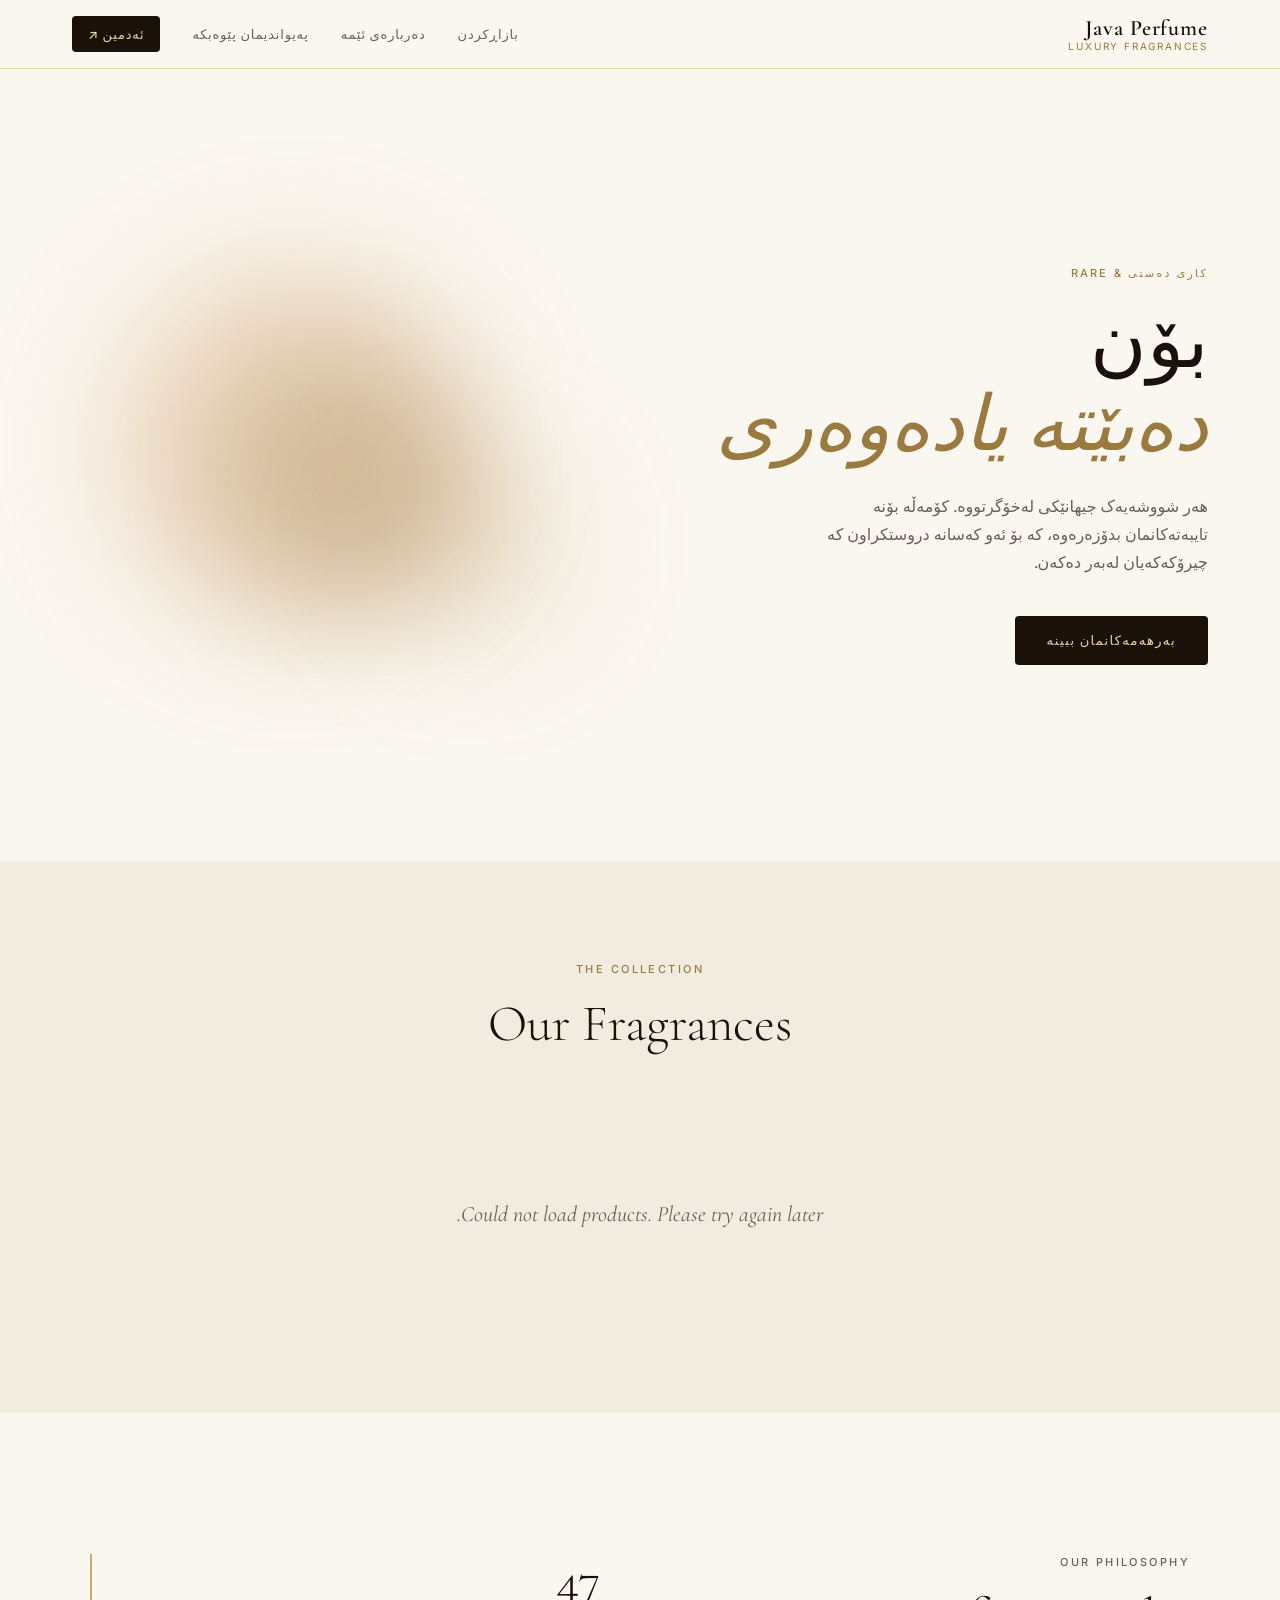
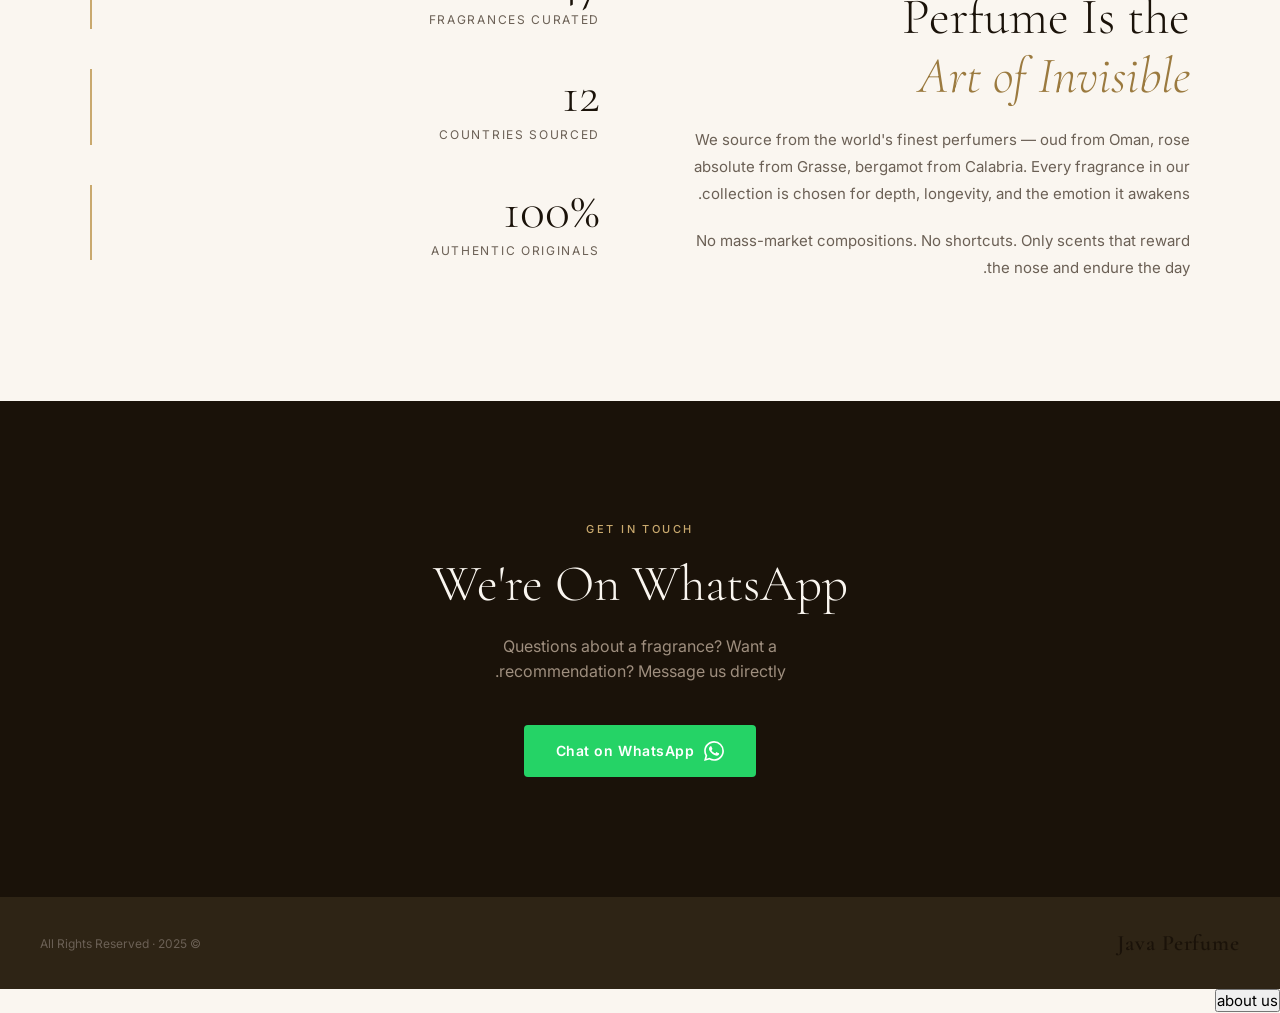
<file: index.html>
<!DOCTYPE html>
<html lang="en">
<head>
  <meta charset="UTF-8"/>
  <meta name="viewport" content="width=device-width, initial-scale=1.0"/>
  <title>Java Perfume – Luxury Fragrances</title>
  <link rel="preconnect" href="https://fonts.googleapis.com"/>
  <link href="https://fonts.googleapis.com/css2?family=Cormorant+Garamond:ital,wght@0,300;0,400;0,600;1,300;1,400&family=Inter:wght@300;400;500&display=swap" rel="stylesheet"/>
<link rel="icon" type="image/png" href="Screenshot_2026-06-13-19-53-17-944_com.zhiliaoapp"/>
  <link rel="stylesheet" href="css/style.css"/>
</head>
<body>

  <header class="site-header">
    <div class="header-inner">
      <a href="index.html" class="logo">
        <span class="logo-main">Java Perfume</span>
        <span class="logo-sub">Luxury Fragrances</span>
      </a>
      <nav class="nav">
        <a href="#shop">بازاڕکردن</a>
        <a href="#about">دەربارەی ئێمە</a>
        <a href="#contact">پەیواندیمان پێوەبکە</a>
        <a href="admin/index.html" class="nav-admin">ئەدمین ↗</a>
      </nav>
    </div>
  </header>

  <section class="hero">
    <div class="hero-content">
      <p class="hero-eyebrow">کاری دەستی &amp; Rare</p>
      <h1 class="hero-title">بۆن<br/><em>دەبێتە یادەوەری</em></h1>
      <p class="hero-desc">هەر شووشەیەک جیهانێکی لەخۆگرتووە. کۆمەڵە بۆنە تایبەتەکانمان بدۆزەرەوە، کە بۆ ئەو کەسانە دروستکراون کە چیرۆکەکەیان لەبەر دەکەن.</p>
      <a href="#shop" class="btn-primary">بەرهەمەکانمان ببینە</a>
    </div>
    <div class="hero-visual">
      <div class="hero-orb orb-1"></div>
      <div class="hero-orb orb-2"></div>
      <div class="hero-orb orb-3"></div>
    </div>
  </section>

  <section class="shop-section" id="shop">
    <div class="section-header">
      <p class="section-eyebrow">The Collection</p>
      <h2 class="section-title">Our Fragrances</h2>
    </div>
    <div class="product-grid" id="productGrid">
      <div class="loading-state"><div class="spinner"></div><p>Loading fragrances...</p></div>
    </div>
  </section>

  <section class="about-section" id="about">
    <div class="about-inner">
      <div class="about-text">
        <p class="section-eyebrow">Our Philosophy</p>
        <h2 class="section-title">Perfume Is the<br/><em>Art of Invisible</em></h2>
        <p>We source from the world's finest perfumers — oud from Oman, rose absolute from Grasse, bergamot from Calabria. Every fragrance in our collection is chosen for depth, longevity, and the emotion it awakens.</p>
        <p>No mass-market compositions. No shortcuts. Only scents that reward the nose and endure the day.</p>
      </div>
      <div class="about-visual">
        <div class="about-stat"><span class="stat-num">47</span><span class="stat-label">Fragrances Curated</span></div>
        <div class="about-stat"><span class="stat-num">12</span><span class="stat-label">Countries Sourced</span></div>
        <div class="about-stat"><span class="stat-num">100%</span><span class="stat-label">Authentic Originals</span></div>
      </div>
    </div>
  </section>

  <section class="contact-section" id="contact">
    <p class="section-eyebrow">Get in Touch</p>
    <h2 class="section-title">We're On WhatsApp</h2>
    <p class="contact-desc">Questions about a fragrance? Want a recommendation? Message us directly.</p>
    <a href="https://wa.me/9647709730735?text=Hello!%20I%20have%20a%20question%20about%20your%20fragrances." class="btn-whatsapp" target="_blank">
      <svg viewBox="0 0 24 24" fill="currentColor" width="20" height="20"><path d="M17.472 14.382c-.297-.149-1.758-.867-2.03-.967-.273-.099-.471-.148-.67.15-.197.297-.767.966-.94 1.164-.173.199-.347.223-.644.075-.297-.15-1.255-.463-2.39-1.475-.883-.788-1.48-1.761-1.653-2.059-.173-.297-.018-.458.13-.606.134-.133.298-.347.446-.52.149-.174.198-.298.298-.497.099-.198.05-.371-.025-.52-.075-.149-.669-1.612-.916-2.207-.242-.579-.487-.5-.669-.51-.173-.008-.371-.01-.57-.01-.198 0-.52.074-.792.372-.272.297-1.04 1.016-1.04 2.479 0 1.462 1.065 2.875 1.213 3.074.149.198 2.096 3.2 5.077 4.487.709.306 1.262.489 1.694.625.712.227 1.36.195 1.871.118.571-.085 1.758-.719 2.006-1.413.248-.694.248-1.289.173-1.413-.074-.124-.272-.198-.57-.347m-5.421 7.403h-.004a9.87 9.87 0 01-5.031-1.378l-.361-.214-3.741.982.998-3.648-.235-.374a9.86 9.86 0 01-1.51-5.26c.001-5.45 4.436-9.884 9.888-9.884 2.64 0 5.122 1.03 6.988 2.898a9.825 9.825 0 012.893 6.994c-.003 5.45-4.437 9.884-9.885 9.884m8.413-18.297A11.815 11.815 0 0012.05 0C5.495 0 .16 5.335.157 11.892c0 2.096.547 4.142 1.588 5.945L.057 24l6.305-1.654a11.882 11.882 0 005.683 1.448h.005c6.554 0 11.89-5.335 11.893-11.893a11.821 11.821 0 00-3.48-8.413z"/></svg>
      Chat on WhatsApp
    </a>
  </section>

  <footer class="site-footer">
    <div class="footer-inner">
      <span class="logo-main">Java Perfume</span>
      <span class="footer-copy">© 2025 · All Rights Reserved</span>
    </div>
  </footer>

  <!-- ORDER MODAL -->
  <div class="modal-overlay" id="orderModal">
    <div class="modal">
      <button class="modal-close" id="modalClose">✕</button>
      <p class="modal-eyebrow">Place Your Order</p>
      <h3 class="modal-title" id="modalProductName"></h3>
      <p class="modal-price" id="modalProductPrice"></p>
      <div class="form-group">
        <label>Your Name</label>
        <input type="text" id="orderName" placeholder="Your full name"/>
      </div>
      <div class="form-group">
        <label>Size</label>
        <select id="orderSize">
          <option>30ml</option>
          <option>50ml</option>
          <option>100ml</option>
        </select>
      </div>
      <div class="form-group">
        <label>Quantity</label>
        <input type="number" id="orderQty" value="1" min="1" max="10"/>
      </div>
      <div class="form-group">
        <label>Notes (optional)</label>
        <textarea id="orderNotes" placeholder="Gift wrapping, special requests..."></textarea>
      </div>
      <button class="btn-whatsapp" id="sendOrderBtn">
        <svg viewBox="0 0 24 24" fill="currentColor" width="18" height="18"><path d="M17.472 14.382c-.297-.149-1.758-.867-2.03-.967-.273-.099-.471-.148-.67.15-.197.297-.767.966-.94 1.164-.173.199-.347.223-.644.075-.297-.15-1.255-.463-2.39-1.475-.883-.788-1.48-1.761-1.653-2.059-.173-.297-.018-.458.13-.606.134-.133.298-.347.446-.52.149-.174.198-.298.298-.497.099-.198.05-.371-.025-.52-.075-.149-.669-1.612-.916-2.207-.242-.579-.487-.5-.669-.51-.173-.008-.371-.01-.57-.01-.198 0-.52.074-.792.372-.272.297-1.04 1.016-1.04 2.479 0 1.462 1.065 2.875 1.213 3.074.149.198 2.096 3.2 5.077 4.487.709.306 1.262.489 1.694.625.712.227 1.36.195 1.871.118.571-.085 1.758-.719 2.006-1.413.248-.694.248-1.289.173-1.413-.074-.124-.272-.198-.57-.347m-5.421 7.403h-.004a9.87 9.87 0 01-5.031-1.378l-.361-.214-3.741.982.998-3.648-.235-.374a9.86 9.86 0 01-1.51-5.26c.001-5.45 4.436-9.884 9.888-9.884 2.64 0 5.122 1.03 6.988 2.898a9.825 9.825 0 012.893 6.994c-.003 5.45-4.437 9.884-9.885 9.884m8.413-18.297A11.815 11.815 0 0012.05 0C5.495 0 .16 5.335.157 11.892c0 2.096.547 4.142 1.588 5.945L.057 24l6.305-1.654a11.882 11.882 0 005.683 1.448h.005c6.554 0 11.89-5.335 11.893-11.893a11.821 11.821 0 00-3.48-8.413z"/></svg>
        Send Order via WhatsApp
      </button>
    </div>
  </div>
   <form action="myFirstWeb.html" method="POST"> 
    <input type="submit" value="about us">
  </form>
  <script src="js/config.js"></script>
  <script src="js/db.js"></script>
  <script src="js/shop.js"></script>
</body>
</html>
</file>
<file: css/style.css>
body {
  direction: rtl;
  text-align: right;
}
/* =============================================
   MAISON LUMIÈRE — FRAGRANCE SHOP STYLESHEET
   ============================================= */

/* --- TOKENS --- */
:root {
  --gold:        #C9A96E;
  --gold-light:  #E8D5A3;
  --gold-dark:   #9B7A3F;
  --ink:         #1A1209;
  --ink-soft:    #2E2415;
  --smoke:       #6B6055;
  --parchment:   #FAF6F0;
  --parchment-2: #F2EBE0;
  --white:       #FFFFFF;
  --green-wa:    #25D366;

  --font-display: 'Cormorant Garamond', Georgia, serif;
  --font-body:    'Inter', system-ui, sans-serif;

  --radius: 4px;
  --radius-lg: 12px;
  --shadow: 0 4px 24px rgba(26,18,9,0.10);
  --shadow-hover: 0 12px 40px rgba(26,18,9,0.18);
}

/* --- RESET --- */
*, *::before, *::after { box-sizing: border-box; margin: 0; padding: 0; }
html { scroll-behavior: smooth; }
body {
  font-family: var(--font-body);
  background: var(--parchment);
  color: var(--ink);
  line-height: 1.6;
  font-size: 15px;
}
a { text-decoration: none; color: inherit; }
img { display: block; max-width: 100%; }
input, select, textarea, button { font-family: inherit; font-size: inherit; }

/* --- HEADER --- */
.site-header {
  position: sticky;
  top: 0;
  z-index: 100;
  background: rgba(250, 246, 240, 0.92);
  backdrop-filter: blur(12px);
  border-bottom: 1px solid var(--gold-light);
}
.header-inner {
  max-width: 1200px;
  margin: 0 auto;
  padding: 0 32px;
  height: 68px;
  display: flex;
  align-items: center;
  justify-content: space-between;
}
.logo { display: flex; flex-direction: column; line-height: 1.1; }
.logo-main {
  font-family: var(--font-display);
  font-size: 22px;
  font-weight: 600;
  color: var(--ink);
  letter-spacing: 0.04em;
}
.logo-sub {
  font-size: 10px;
  letter-spacing: 0.18em;
  text-transform: uppercase;
  color: var(--gold-dark);
  font-weight: 400;
}
.nav { display: flex; align-items: center; gap: 32px; }
.nav a {
  font-size: 13px;
  letter-spacing: 0.06em;
  text-transform: uppercase;
  color: var(--smoke);
  font-weight: 500;
  transition: color 0.2s;
}
.nav a:hover { color: var(--gold-dark); }
.nav-admin {
  background: var(--ink);
  color: var(--gold-light) !important;
  padding: 8px 16px;
  border-radius: var(--radius);
}
.nav-admin:hover { background: var(--ink-soft) !important; color: var(--gold) !important; }

/* --- HERO --- */
.hero {
  min-height: 88vh;
  display: grid;
  grid-template-columns: 1fr 1fr;
  align-items: center;
  max-width: 1200px;
  margin: 0 auto;
  padding: 80px 32px;
  gap: 64px;
  position: relative;
}
.hero-eyebrow {
  font-size: 11px;
  letter-spacing: 0.2em;
  text-transform: uppercase;
  color: var(--gold-dark);
  margin-bottom: 20px;
  font-weight: 500;
}
.hero-title {
  font-family: var(--font-display);
  font-size: clamp(52px, 6vw, 80px);
  font-weight: 300;
  line-height: 1.08;
  color: var(--ink);
  margin-bottom: 24px;
}
.hero-title em { font-style: italic; color: var(--gold-dark); }
.hero-desc {
  color: var(--smoke);
  font-size: 16px;
  line-height: 1.75;
  max-width: 420px;
  margin-bottom: 40px;
}
.btn-primary {
  display: inline-block;
  background: var(--ink);
  color: var(--gold-light);
  padding: 14px 32px;
  border-radius: var(--radius);
  font-size: 13px;
  letter-spacing: 0.1em;
  text-transform: uppercase;
  font-weight: 500;
  transition: background 0.2s, transform 0.15s;
}
.btn-primary:hover { background: var(--gold-dark); transform: translateY(-1px); }

/* Hero orbs — abstract fragrance "liquid" visual */
.hero-visual {
  position: relative;
  height: 480px;
}
.hero-orb {
  position: absolute;
  border-radius: 50%;
  filter: blur(60px);
  mix-blend-mode: multiply;
}
.orb-1 { width: 360px; height: 360px; background: #D4A96E55; top: 40px; left: 40px; animation: drift 8s ease-in-out infinite; }
.orb-2 { width: 260px; height: 260px; background: #9B7A3F44; top: 120px; left: 140px; animation: drift 11s ease-in-out infinite reverse; }
.orb-3 { width: 200px; height: 200px; background: #C9A96E33; bottom: 60px; right: 40px; animation: drift 14s ease-in-out infinite; }
@keyframes drift {
  0%, 100% { transform: translate(0, 0) scale(1); }
  33% { transform: translate(20px, -20px) scale(1.05); }
  66% { transform: translate(-15px, 15px) scale(0.97); }
}

/* --- SHOP SECTION --- */
.shop-section {
  background: var(--parchment-2);
  padding: 100px 32px;
}
.section-header { text-align: center; margin-bottom: 64px; }
.section-eyebrow {
  font-size: 11px;
  letter-spacing: 0.22em;
  text-transform: uppercase;
  color: var(--gold-dark);
  margin-bottom: 16px;
  font-weight: 500;
}
.section-title {
  font-family: var(--font-display);
  font-size: clamp(36px, 4vw, 52px);
  font-weight: 300;
  color: var(--ink);
  line-height: 1.15;
}
.section-title em { font-style: italic; color: var(--gold-dark); }

.product-grid {
  max-width: 1200px;
  margin: 0 auto;
  display: grid;
  grid-template-columns: repeat(auto-fill, minmax(280px, 1fr));
  gap: 32px;
}

/* Product Card */
.product-card {
  background: var(--white);
  border-radius: var(--radius-lg);
  overflow: hidden;
  box-shadow: var(--shadow);
  transition: box-shadow 0.3s, transform 0.3s;
  display: flex;
  flex-direction: column;
}
.product-card:hover { box-shadow: var(--shadow-hover); transform: translateY(-4px); }

.product-thumb {
  width: 100%;
  aspect-ratio: 3/4;
  display: flex;
  align-items: center;
  justify-content: center;
  font-size: 72px;
  position: relative;
  overflow: hidden;
}
.product-badge {
  position: absolute;
  top: 16px;
  right: 16px;
  background: var(--ink);
  color: var(--gold-light);
  font-size: 10px;
  letter-spacing: 0.12em;
  text-transform: uppercase;
  padding: 4px 10px;
  border-radius: 2px;
}

.product-body { padding: 24px; flex: 1; display: flex; flex-direction: column; }
.product-notes {
  font-size: 10px;
  letter-spacing: 0.14em;
  text-transform: uppercase;
  color: var(--gold-dark);
  margin-bottom: 8px;
}
.product-name {
  font-family: var(--font-display);
  font-size: 24px;
  font-weight: 400;
  color: var(--ink);
  line-height: 1.2;
  margin-bottom: 10px;
}
.product-desc {
  font-size: 13px;
  color: var(--smoke);
  line-height: 1.65;
  flex: 1;
  margin-bottom: 20px;
}
.product-footer {
  display: flex;
  align-items: center;
  justify-content: space-between;
  border-top: 1px solid var(--parchment-2);
  padding-top: 18px;
  margin-top: auto;
}
.product-price {
  font-family: var(--font-display);
  font-size: 26px;
  font-weight: 600;
  color: var(--ink);
}
.product-price span { font-size: 14px; font-weight: 300; color: var(--smoke); }

.btn-order {
  background: var(--gold);
  color: var(--ink);
  border: none;
  padding: 10px 20px;
  border-radius: var(--radius);
  font-size: 12px;
  letter-spacing: 0.08em;
  text-transform: uppercase;
  font-weight: 600;
  cursor: pointer;
  transition: background 0.2s, transform 0.15s;
}
.btn-order:hover { background: var(--gold-dark); color: var(--white); transform: translateY(-1px); }

/* Empty state */
.empty-state {
  grid-column: 1/-1;
  text-align: center;
  padding: 80px 32px;
  color: var(--smoke);
  font-family: var(--font-display);
  font-size: 22px;
  font-style: italic;
}

/* --- ABOUT --- */
.about-section { padding: 120px 32px; }
.about-inner {
  max-width: 1100px;
  margin: 0 auto;
  display: grid;
  grid-template-columns: 1fr 1fr;
  gap: 80px;
  align-items: center;
}
.about-text p {
  color: var(--smoke);
  line-height: 1.8;
  margin-top: 20px;
}
.about-visual {
  display: flex;
  flex-direction: column;
  gap: 40px;
}
.about-stat {
  border-left: 2px solid var(--gold);
  padding-left: 24px;
}
.stat-num {
  display: block;
  font-family: var(--font-display);
  font-size: 52px;
  font-weight: 300;
  color: var(--ink);
  line-height: 1;
}
.stat-label {
  font-size: 12px;
  letter-spacing: 0.14em;
  text-transform: uppercase;
  color: var(--smoke);
  margin-top: 4px;
  display: block;
}

/* --- CONTACT --- */
.contact-section {
  background: var(--ink);
  padding: 120px 32px;
  text-align: center;
}
.contact-section .section-eyebrow { color: var(--gold); }
.contact-section .section-title { color: var(--parchment); }
.contact-desc { color: #9E8E7E; margin: 20px auto 40px; max-width: 400px; font-size: 16px; }

.btn-whatsapp {
  display: inline-flex;
  align-items: center;
  gap: 10px;
  background: var(--green-wa);
  color: var(--white);
  padding: 15px 32px;
  border-radius: var(--radius);
  font-size: 14px;
  font-weight: 600;
  letter-spacing: 0.04em;
  cursor: pointer;
  border: none;
  transition: filter 0.2s, transform 0.15s;
}
.btn-whatsapp:hover { filter: brightness(1.1); transform: translateY(-1px); }

/* --- FOOTER --- */
.site-footer {
  background: var(--ink-soft);
  border-top: 1px solid #2E2415;
  padding: 28px 32px;
}
.footer-inner {
  max-width: 1200px;
  margin: 0 auto;
  display: flex;
  justify-content: space-between;
  align-items: center;
}
.footer-copy { font-size: 12px; color: var(--smoke); }

/* --- ORDER MODAL --- */
.modal-overlay {
  display: none;
  position: fixed;
  inset: 0;
  background: rgba(26,18,9,0.65);
  backdrop-filter: blur(6px);
  z-index: 500;
  align-items: center;
  justify-content: center;
  padding: 24px;
}
.modal-overlay.open { display: flex; }

.modal {
  background: var(--white);
  border-radius: var(--radius-lg);
  padding: 40px;
  max-width: 460px;
  width: 100%;
  position: relative;
  box-shadow: 0 24px 80px rgba(0,0,0,0.3);
  animation: modalIn 0.25s ease;
}
@keyframes modalIn {
  from { opacity: 0; transform: translateY(20px) scale(0.97); }
  to   { opacity: 1; transform: translateY(0) scale(1); }
}
.modal-close {
  position: absolute;
  top: 16px; right: 16px;
  background: none; border: none;
  font-size: 20px;
  color: var(--smoke);
  cursor: pointer;
  width: 32px; height: 32px;
  display: flex; align-items: center; justify-content: center;
  border-radius: 50%;
  transition: background 0.2s;
}
.modal-close:hover { background: var(--parchment-2); }
.modal-eyebrow { font-size: 11px; letter-spacing: 0.18em; text-transform: uppercase; color: var(--gold-dark); margin-bottom: 8px; }
.modal-title { font-family: var(--font-display); font-size: 28px; font-weight: 400; color: var(--ink); margin-bottom: 4px; }
.modal-price { font-family: var(--font-display); font-size: 20px; color: var(--gold-dark); margin-bottom: 28px; font-weight: 600; }

.form-group { margin-bottom: 18px; }
.form-group label { display: block; font-size: 11px; letter-spacing: 0.1em; text-transform: uppercase; color: var(--smoke); margin-bottom: 6px; font-weight: 500; }
.form-group input,
.form-group select,
.form-group textarea {
  width: 100%;
  padding: 11px 14px;
  border: 1px solid var(--parchment-2);
  border-radius: var(--radius);
  background: var(--parchment);
  color: var(--ink);
  outline: none;
  transition: border-color 0.2s;
}
.form-group input:focus,
.form-group select:focus,
.form-group textarea:focus { border-color: var(--gold); }
.form-group textarea { resize: vertical; min-height: 80px; }
.modal .btn-whatsapp { width: 100%; justify-content: center; margin-top: 8px; }

/* --- RESPONSIVE --- */
@media (max-width: 768px) {
  .hero { grid-template-columns: 1fr; min-height: auto; padding: 60px 20px; }
  .hero-visual { display: none; }
  .about-inner { grid-template-columns: 1fr; gap: 48px; }
  .nav { gap: 16px; }
  .nav a:not(.nav-admin):not(:last-child) { display: none; }
  .header-inner { padding: 0 20px; }
  .shop-section, .about-section, .contact-section { padding: 60px 20px; }
  .product-grid { grid-template-columns: repeat(auto-fill, minmax(240px, 1fr)); gap: 20px; }
  .footer-inner { flex-direction: column; gap: 8px; text-align: center; }
}

/* Loading spinner */
.loading-state {
  grid-column: 1/-1;
  text-align: center;
  padding: 80px 32px;
  color: var(--smoke);
}
.spinner {
  width: 40px; height: 40px;
  border: 3px solid var(--parchment-2);
  border-top-color: var(--gold);
  border-radius: 50%;
  animation: spin 0.8s linear infinite;
  margin: 0 auto 16px;
}
@keyframes spin { to { transform: rotate(360deg); } }

/* Product image */
.product-thumb { position: relative; width: 100%; aspect-ratio: 3/4; overflow: hidden; }
.product-img { width: 100%; height: 100%; object-fit: cover; display: block; transition: transform 0.4s; }
.product-card:hover .product-img { transform: scale(1.04); }
.product-thumb-emoji { width: 100%; height: 100%; display: flex; align-items: center; justify-content: center; }

/* Image upload box */
.image-upload-box {
  position: relative;
  width: 100%;
  height: 200px;
  border: 2px dashed var(--gold);
  border-radius: var(--radius-lg);
  display: flex;
  align-items: center;
  justify-content: center;
  cursor: pointer;
  background: var(--parchment);
  overflow: hidden;
  transition: border-color 0.2s, background 0.2s;
}
.image-upload-box:hover { border-color: var(--gold-dark); background: var(--parchment-2); }
#imageUploadPlaceholder { text-align: center; display: flex; flex-direction: column; align-items: center; pointer-events: none; }

/* Loading spinner */
.loading-state { grid-column:1/-1; text-align:center; padding:80px 32px; color:var(--smoke); }
.spinner { width:40px;height:40px;border:3px solid var(--parchment-2);border-top-color:var(--gold);border-radius:50%;animation:spin 0.8s linear infinite;margin:0 auto 16px; }
@keyframes spin { to { transform: rotate(360deg); } }
</file>
